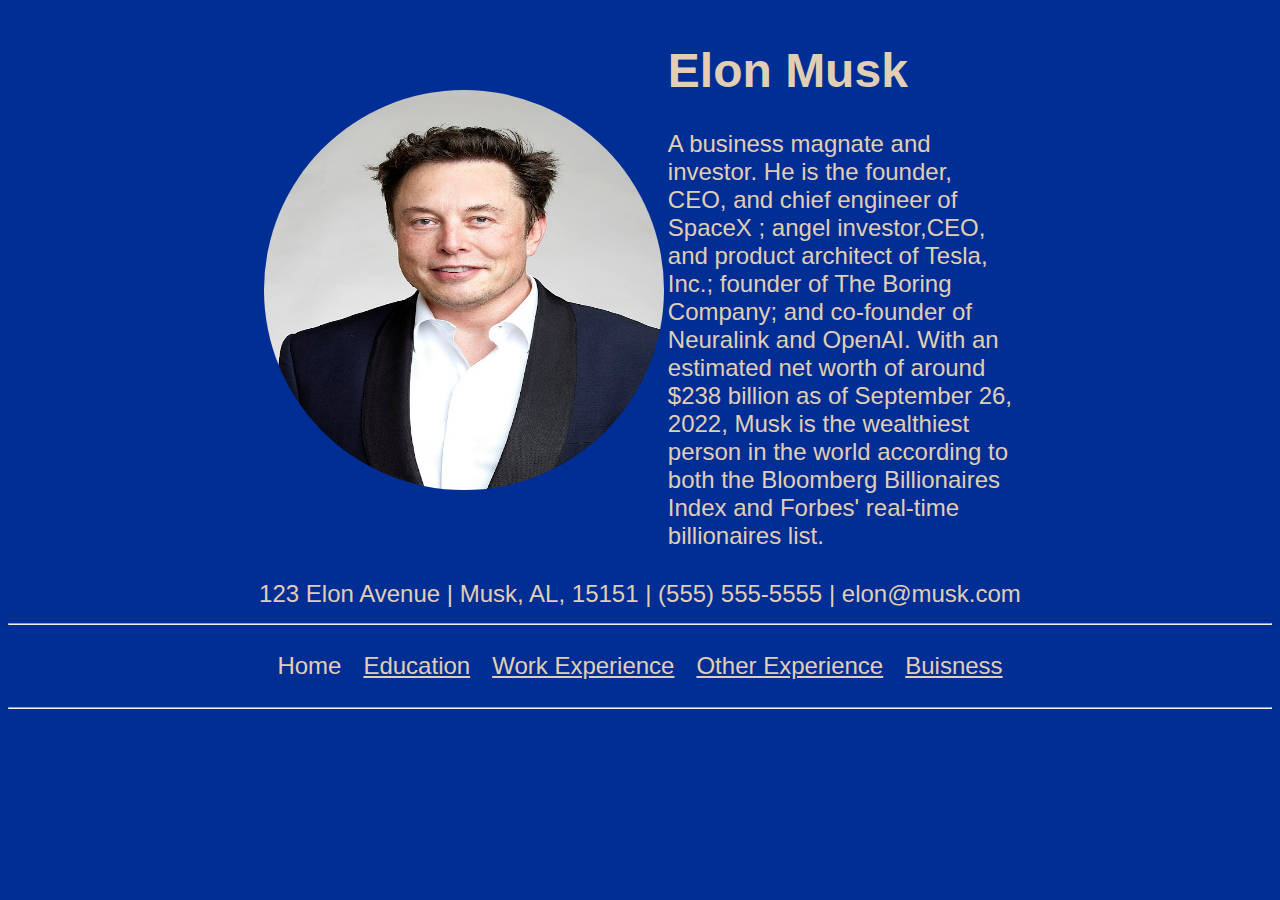
<file: index.html>
<!DOCTYPE html>
<html lang="en" dir="ltr">
  <head>
    <meta charset="utf-8">
    <title>Home</title>
    <link rel="stylesheet" href="css/styles.css">
  </head>
  <body>
  <table class="profileAlignment">
    <tr>
      <td>
      <img src="images/musk.jpeg" class="profilePic"/>
      </td>
      <td>
        <h1>Elon Musk</h1>
        <p>
          A business magnate and investor. He is the founder, CEO, and chief engineer of SpaceX ;
          angel investor,CEO, and product architect of Tesla, Inc.; founder of The Boring Company; and
          co-founder of Neuralink and OpenAI. With an estimated net worth of around $238 billion as of
          September 26, 2022, Musk is the wealthiest person in the world according to both the Bloomberg
          Billionaires Index and Forbes' real-time billionaires list.
        </p>
      </td>
    </tr>
  </table>
  <table class="centerTable">
    <tr>
      <td>
        123 Elon Avenue | Musk, AL, 15151 | (555) 555-5555 | elon@musk.com
      </td>
    </tr>
  </table>
  <hr/>
  <table class="centerTable">
<tr>
  <td>
    <table>
      <tr>
        <td class="linkCells">
          Home
        </td>
        <td class="linkCells">
        <a href="education.html">Education</a>
        </td>
        <td class="linkCells">
          <a href="workexperience.html">Work Experience</a>
        </td>
        <td class="linkCells">
          <a href="otherexperience.html">Other Experience</a>
        </td>
         <td class="linkCells">
           <a href="buisness.html">Buisness</a>
         </td>
      </tr>
    </table>
  </td>
</tr>
</table>
<hr />
  </body>
</html>
</file>
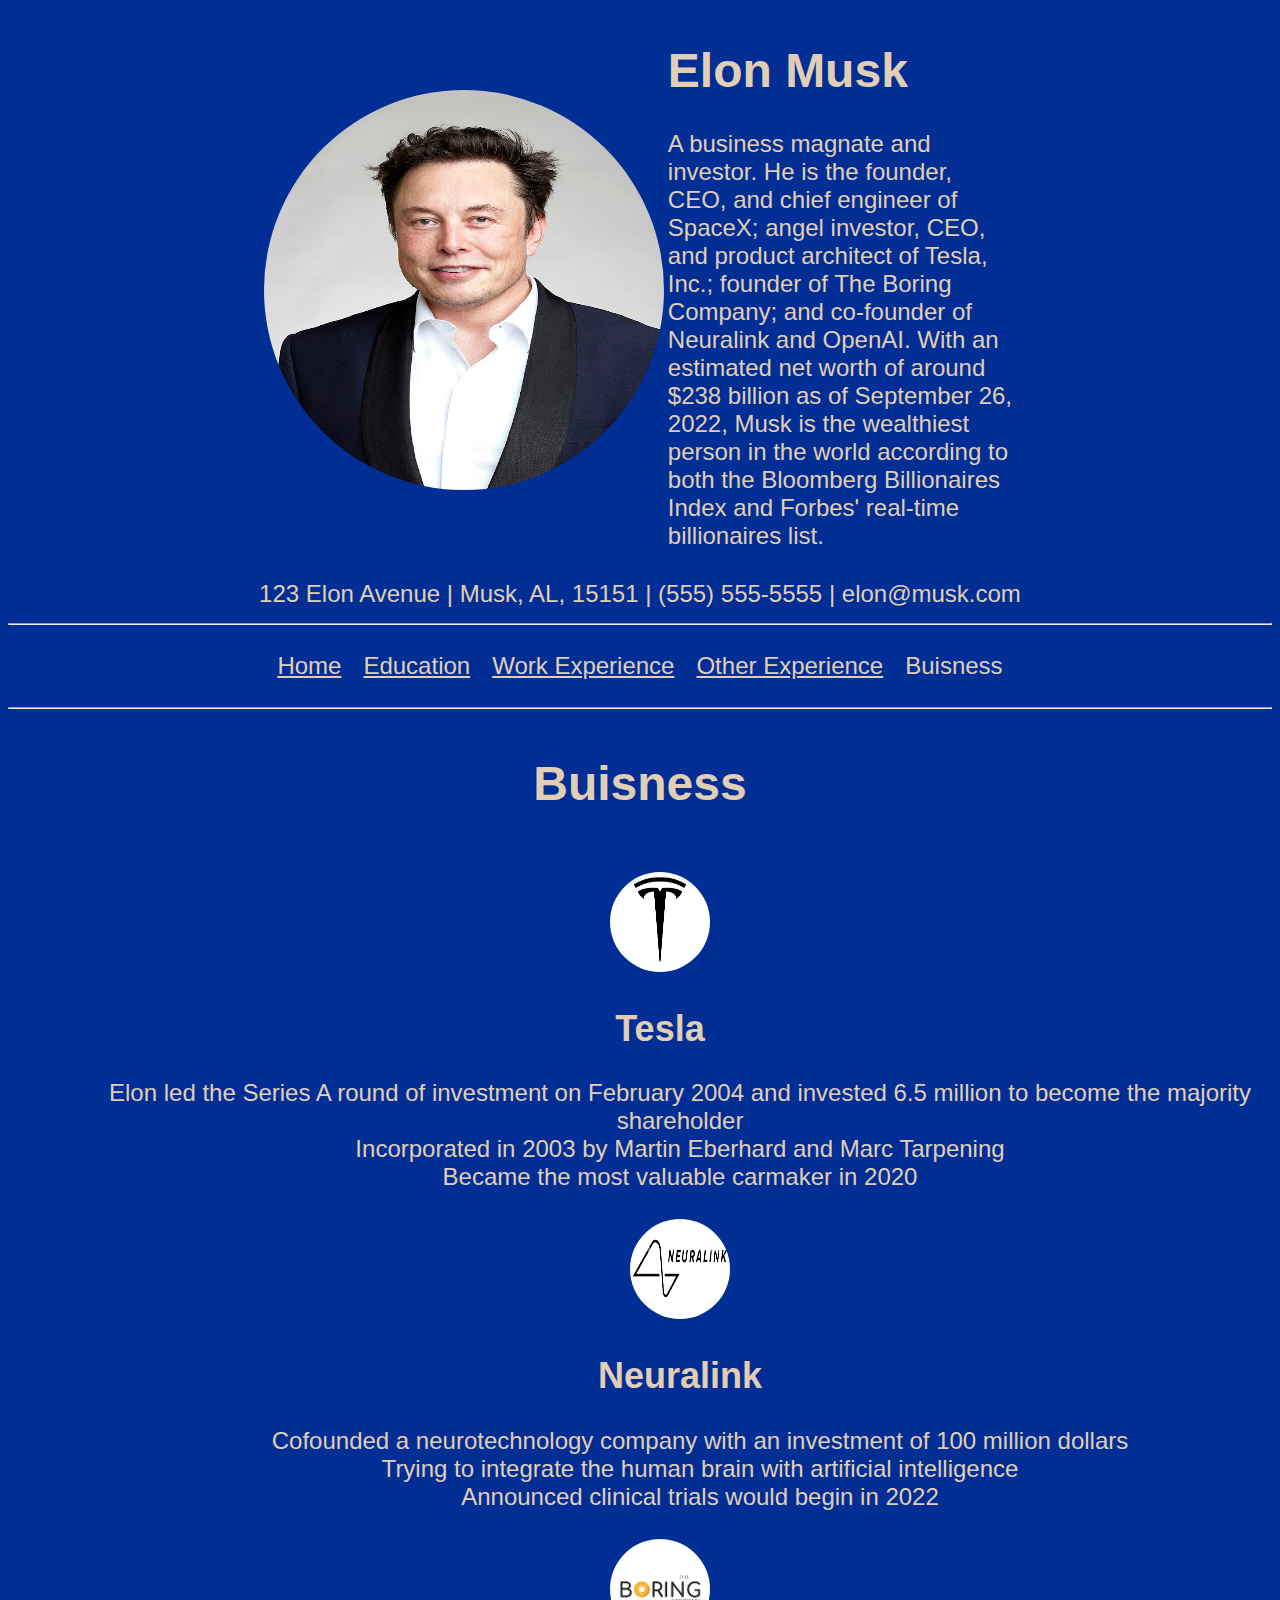
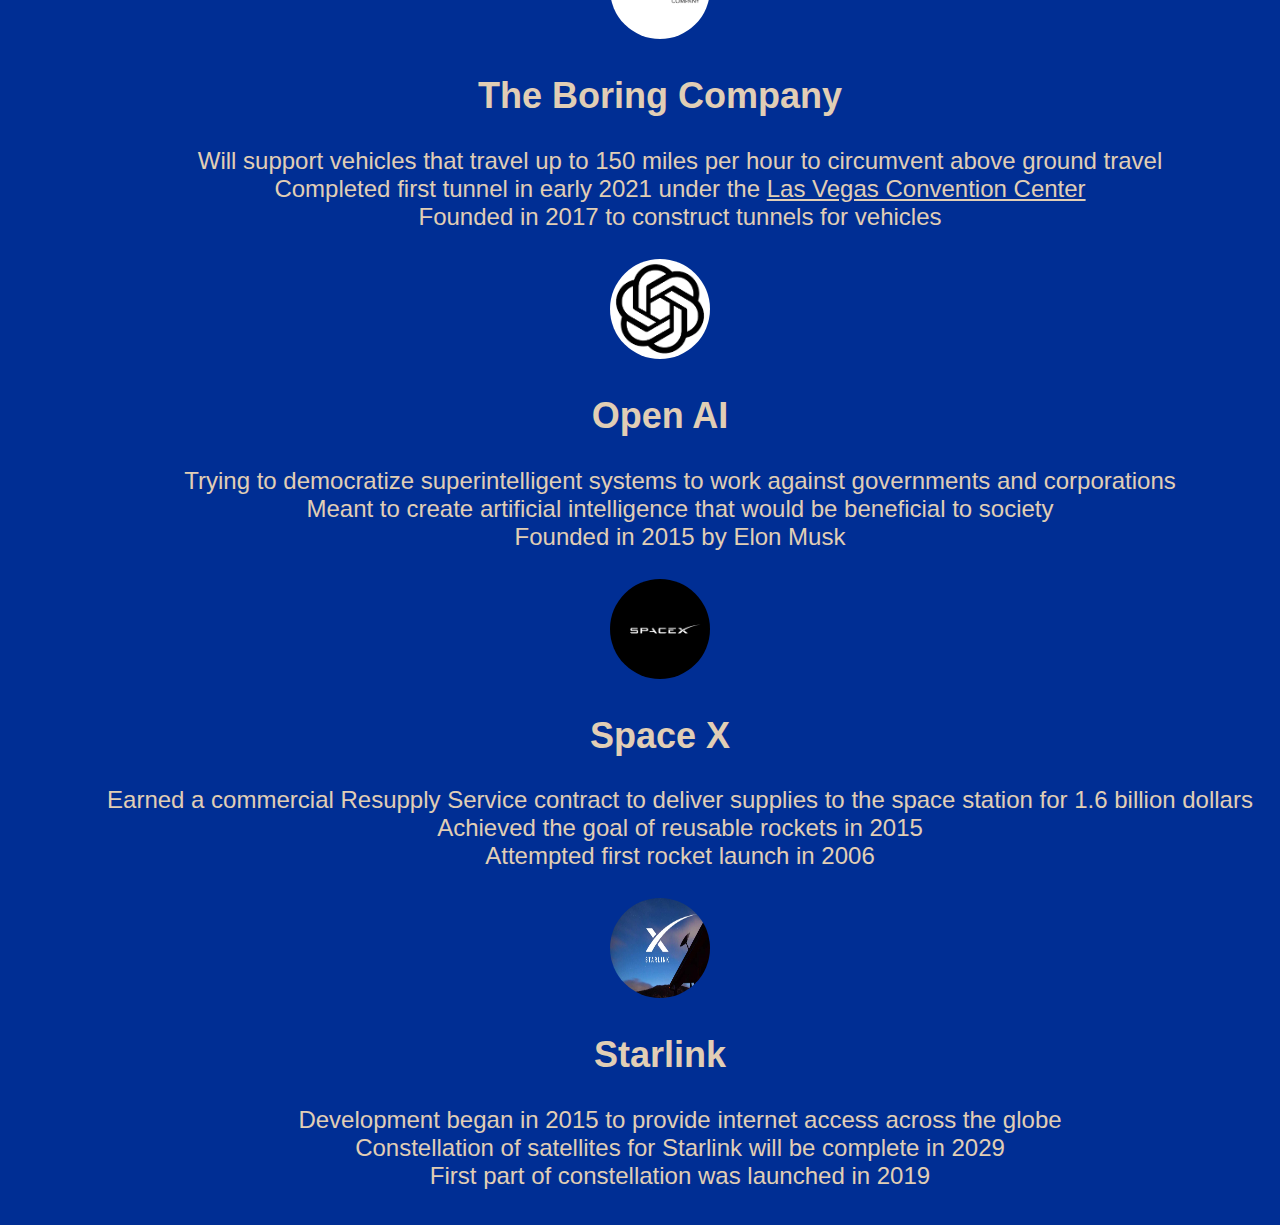
<file: buisness.html>
<!DOCTYPE html>
<html lang="en" dir="ltr">

<head>
  <meta charset="utf-8">
  <title>Buisness</title>
  <link rel="stylesheet" href="css/styles.css">
</head>

<body>
  <table class="profileAlignment">
    <tr>
      <td>
        <img src="images/musk.jpeg" class="profilePic" />
      </td>
      <td>
        <h1>Elon Musk</h1>
        <p>
          A business magnate and investor. He is the founder, CEO, and chief engineer of SpaceX; angel investor,
          CEO, and product architect of Tesla, Inc.; founder of The Boring Company; and co-founder of Neuralink and
          OpenAI. With an estimated net worth of around $238 billion as of September 26, 2022, Musk is the wealthiest
          person in the world according to both the Bloomberg Billionaires Index and Forbes' real-time billionaires
          list.
        </p>
      </td>
    </tr>
  </table>
  <table class="centerTable">
    <tr>
      <td>
        123 Elon Avenue | Musk, AL, 15151 | (555) 555-5555 | elon@musk.com
      </td>
    </tr>
  </table>
  <hr />
  <table class="centerTable">
    <tr>
      <td>
        <table>
          <tr>
            <td class="linkCells">
              <a href="index.html">Home</a>
            </td>
            <td class="linkCells">
              <a href="education.html">Education</a>
            </td>
            <td class="linkCells">
              <a href="workexperience.html">Work Experience</a>
            </td>
            <td class="linkCells">
              <a href="otherexperience.html">Other Experience</a>
            </td>
            <td class="linkCells">
              Buisness
            </td>
      </td>
    </tr>
  </table>
  </tr>
  </table>
  <hr />
  <table class="infoAlignment">
    <tr>
      <td class="headOneAlign" class="ulListType">
        <h1>Buisness</h1>
      </td>
    </tr>
    <tr>
      <td>
        <ul class="headOneAlign ulListType">

          <li>
            <a href="https://en.wikipedia.org/wiki/Tesla,_Inc"target="blank"> <img src="images/teslalogo.jpg" class="businessList" /></a>
            <h2>Tesla</h2>
            <ul  class="headOneAlign ulListType">
              <li>
                Elon led the Series A round of investment on February 2004 and invested
                6.5 million to become the majority shareholder
              </li>
              <li>
                Incorporated in 2003 by Martin Eberhard and Marc Tarpening
              </li>
              <li>
                Became the most valuable carmaker in 2020
              </li>
            </ul>
          </li>
          <br />
          <ul class="headOneAlign ulListType">
            <li>
              <a href="https://en.wikipedia.org/wiki/Neuralink"target="blank"> <img src="images/neuralinklogo.png" class="businessList" /></a>
              <h2>Neuralink</h2>
              <ul class="headOneAlign ulListType">
                <li>
                  Cofounded a neurotechnology company with an investment of 100 million dollars
                </li>
                <li>
                  Trying to integrate the human brain with artificial intelligence
                </li>
                <li>
                  Announced clinical trials would begin in 2022
                </li>
              </ul>
          </ul>
          </li>
          <br />
          <li class="headOneAlign ulListType">
            <a href="https://en.wikipedia.org/wiki/The_Boring_Company"target="blank"> <img src="images/boringlogo.png" class="businessList" /></a>
            <h2>The Boring Company</h2>
          </li>
          <ul  class="headOneAlign ulListType">
            <li>
              Will support vehicles that travel up to 150 miles per hour to circumvent above ground travel
            </li>
            <li>
              Completed first tunnel in early 2021 under the
              <a href="https://en.wikipedia.org/wiki/Las_Vegas_Convention_Center"target="blank">Las Vegas Convention Center</a>
            </li>
            <li>
              Founded in 2017 to construct tunnels for vehicles
            </li>
          </ul>
          <br />
          <li class="headOneAlign ulListType">
            <a href="https://en.wikipedia.org/wiki/OpenAI"target="blank"> <img src="images/openailogo.png" class="businessList" /></a>
            <h2>Open AI</h2>
          </li>
          <ul class="headOneAlign ulListType">
            <li>
              Trying to democratize superintelligent systems to work against governments and corporations
            </li>
            <li>
              Meant to create artificial intelligence that would be beneficial to society
            </li>
            <li>
              Founded in 2015 by Elon Musk
            </li>
          </ul>
          <br />
          <li class="headOneAlign ulListType">
            <a href="https://en.wikipedia.org/wiki/SpaceX"target="blank"> <img src="images/spacexlogo.jpg" class="businessList" /></a>
            <h2>Space X</h2>
          </li>
          <ul class="headOneAlign ulListType">
            <li>
              Earned a commercial Resupply Service contract to deliver supplies to the
              space station for 1.6 billion dollars
            </li>
            <li>
              Achieved the goal of reusable rockets in 2015
            </li>
            <li>
              Attempted first rocket launch in 2006
            </li>
          </ul>
          <br />
          <li class="headOneAlign ulListType">
            <a href="https://en.wikipedia.org/wiki/Starlink"target="blank"> <img src="images/starlinklogo.jpg" class="businessList" /></a>
            <h2>Starlink</h2>
          </li>
          <ul class="headOneAlign ulListType">
            <li >
              Development began in 2015 to provide internet access across the globe
            </li>
            <li >
              Constellation of satellites for Starlink will be complete in 2029
            </li>
            <li >
              First part of constellation was launched in 2019
            </li>
          </ul>
        </ul>
      </td>
    </tr>
  </table>
</body>

</html>
</file>
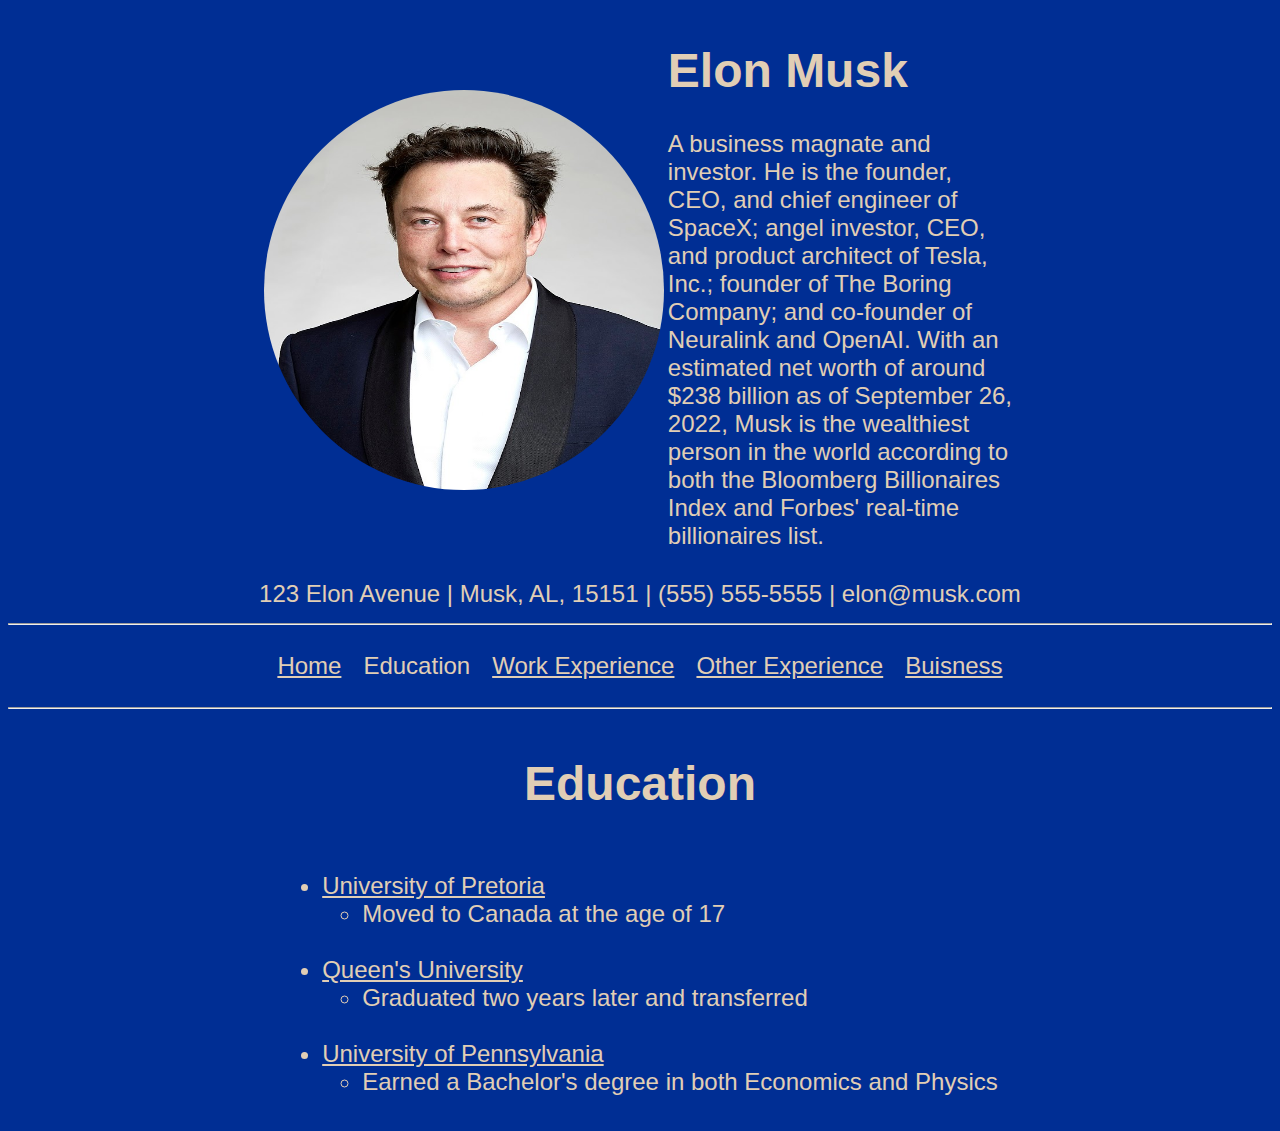
<file: education.html>
<!DOCTYPE html>
<html lang="en" dir="ltr">
  <head>
    <meta charset="utf-8">
    <title>Education</title>
      <link rel="stylesheet" href="css/styles.css">
  </head>
  <body>
  <table class="profileAlignment">
    <tr>
      <td>
      <img src="images/musk.jpeg" class="profilePic"/>
      </td>
      <td>
        <h1>Elon Musk</h1>
        <p>
          A business magnate and investor. He is the founder, CEO, and chief engineer of SpaceX; angel investor,
          CEO, and product architect of Tesla, Inc.; founder of The Boring Company; and co-founder of Neuralink and
          OpenAI. With an estimated net worth of around $238 billion as of September 26, 2022, Musk is the wealthiest
          person in the world according to both the Bloomberg Billionaires Index and Forbes' real-time billionaires
          list.
        </p>
      </td>
    </tr>
  </table>
  <table class="centerTable">
    <tr>
      <td>
        123 Elon Avenue | Musk, AL, 15151 | (555) 555-5555 | elon@musk.com
      </td>
    </tr>
  </table>
  <hr/>
  <table class="centerTable">
<tr>
  <td>
    <table>
      <tr>
        <td class="linkCells">
        <a href="index.html">Home</a>
      </td>
        <td class="linkCells">
      Education
        </td>
        <td class="linkCells">
          <a href="workexperience.html">Work Experience</a>
        </td>
        <td class="linkCells">
          <a href="otherexperience.html">Other Experience</a>
        </td>
         <td class="linkCells">
           <a href="buisness.html">Buisness</a>
         </td>
      </tr>
    </table>
  </td>
</tr>
</table>
<hr />
<table class="infoAlignment">
  <tr class="headOneAlign">
    <td>
      <h1>Education</h1>
    </td>
  </tr>
  <tr>
    <td>
      <ul>
        <li>
          <a href="https://en.wikipedia.org/wiki/University_of_Pretoria"target="blank">University of Pretoria</a>
        </li>
        <ul>
          <li>
            Moved to Canada at the age of 17
          </li>
        </ul>
        <br />
        <li>
          <a href="https://en.wikipedia.org/wiki/Queen%27s_University_at_Kingston"target="blank">Queen's University</a>
        </li>
        <ul>
          <li>
            Graduated two years later and transferred
          </li>
        </ul>
        <br />
        <li>
          <a href="https://en.wikipedia.org/wiki/University_of_Pennsylvania"target="blank">University of Pennsylvania</a>
        </li>
        <ul>
          <li>
            Earned a Bachelor's degree in both Economics and Physics
          </li>
        </ul>
      </ul>
    </td>
  </tr>
</table>
  </body>
</html>
</file>
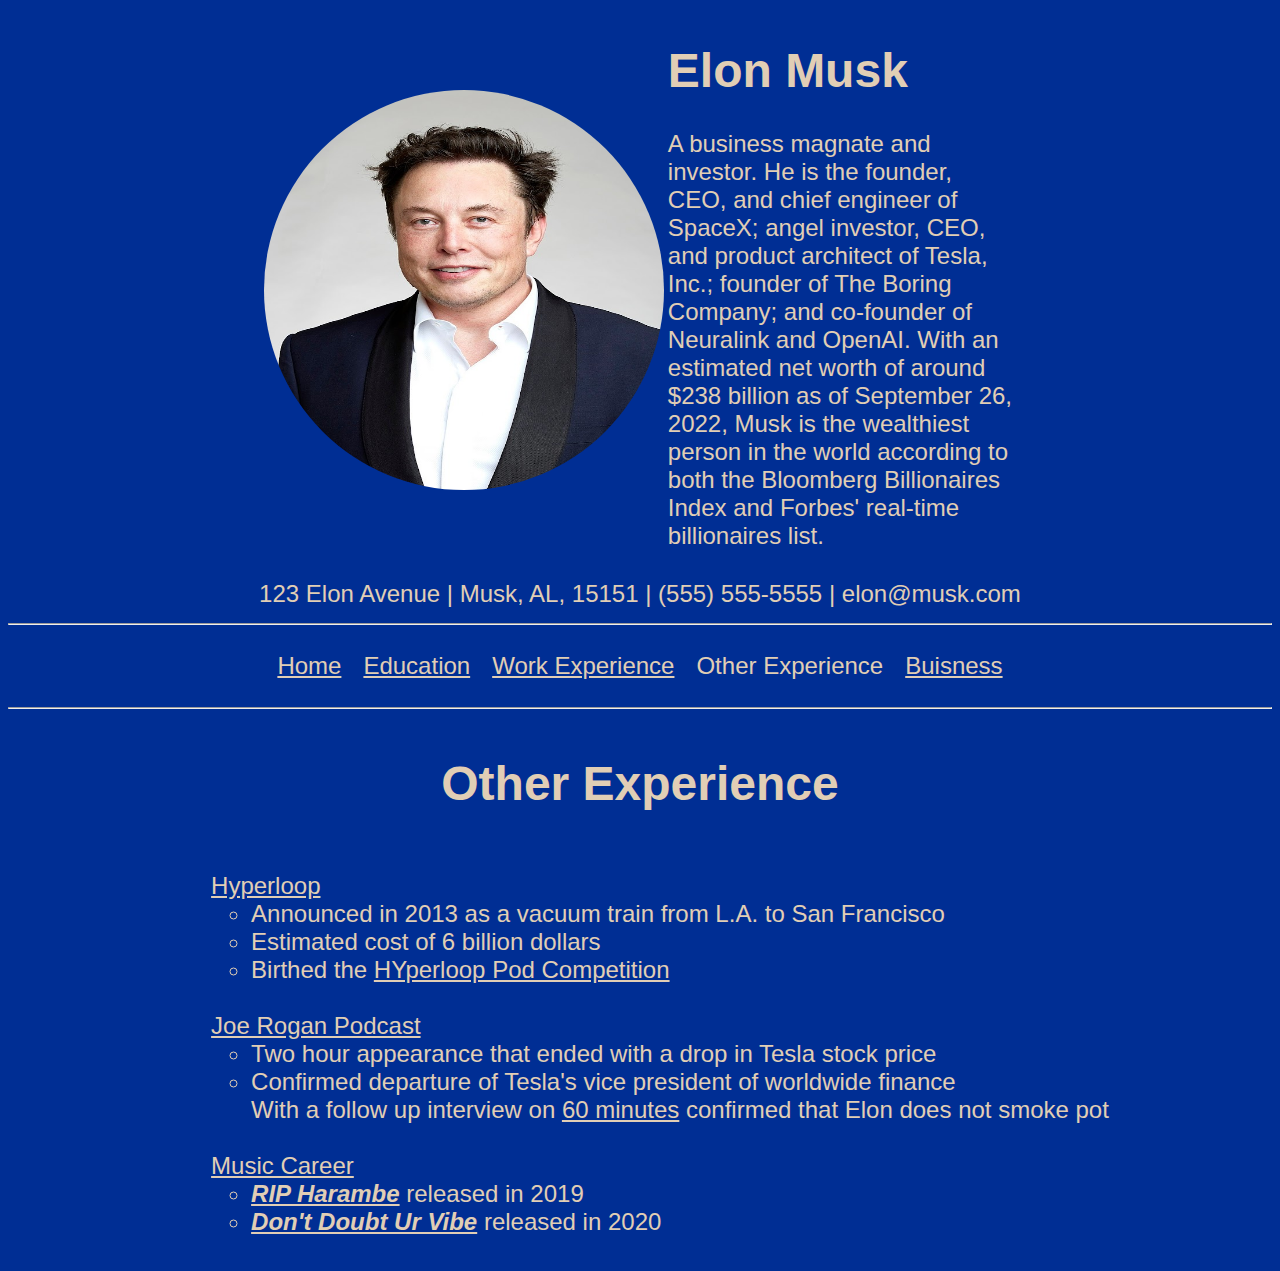
<file: otherexperience.html>
<!DOCTYPE html>
<html lang="en" dir="ltr">

<head>
  <meta charset="utf-8">
  <title>Other Experience</title>
  <link rel="stylesheet" href="css/styles.css">
</head>

<body>
  <table class="profileAlignment">
    <tr>
      <td>
        <img src="images/musk.jpeg" class="profilePic" />
      </td>
      <td>
        <h1>Elon Musk</h1>
        <p>
          A business magnate and investor. He is the founder, CEO, and chief engineer of SpaceX; angel investor,
          CEO, and product architect of Tesla, Inc.; founder of The Boring Company; and co-founder of Neuralink and
          OpenAI. With an estimated net worth of around $238 billion as of September 26, 2022, Musk is the wealthiest
          person in the world according to both the Bloomberg Billionaires Index and Forbes' real-time billionaires
          list.
        </p>
      </td>
    </tr>
  </table>
  <table class="centerTable">
    <tr>
      <td>
        123 Elon Avenue | Musk, AL, 15151 | (555) 555-5555 | elon@musk.com
      </td>
    </tr>
  </table>
  <hr />
  <table class="centerTable">
    <tr>
      <td>
        <table>
          <tr>
            <td class="linkCells">
              <a href="index.html">Home</a>
            </td>
            <td class="linkCells">
              <a href="education.html">Education</a>
            </td>
            <td class="linkCells">
              <a href="workexperience.html">Work Experience</a>
            </td>
            <td class="linkCells">
              Other Experience
            </td>
            <td class="linkCells">
              <a href="buisness.html">Buisness</a>
            </td>
          </tr>
        </table>
      </td>
    </tr>
  </table>
  <hr />
  <table class="infoAlignment">
    <tr>
      <td class="headOneAlign">
        <h1>Other Experience</h1>
      </td>
    </tr>
    <tr>
      <td>
        <ul>
          <li class="ulListType">
            <a href="https://en.wikipedia.org/wiki/Hyperloop"target="blank">Hyperloop</a>
            <ul>
              <li>
                Announced in 2013 as a vacuum train from L.A. to San Francisco
              </li>
              <li>
                Estimated cost of 6 billion dollars
              </li>
              <li>
                Birthed the <a href="https://en.wikipedia.org/wiki/Hyperloop_pod_competition"target="blank">HYperloop Pod Competition</a>
              </li>
            </ul>
          </li>
          <br />
          <li class="ulListType">
            <a href="https://en.wikipedia.org/wiki/The_Joe_Rogan_Experience"target="blank">Joe Rogan Podcast</a>
            <ul>
              <li>
                Two hour appearance that ended with a drop in Tesla stock price
              </li>
              <li>
                Confirmed departure of Tesla's vice president of worldwide finance
              </li>
              With a follow up interview on <a href="https://en.wikipedia.org/wiki/60_Minutes"target="blank">60 minutes</a> confirmed that Elon does not smoke pot
            </ul>
            </li>
            <br />
          <li class="ulListType">
            <p class="liUnderline">Music Career</p>
            <ul>
              <li>
                <p class="songTitle">RIP Harambe</p> released in 2019
              </li>
              <li>
                <p class="songTitle">Don't Doubt Ur Vibe</p> released in 2020
              </li>
            </ul>
          </li>
        </ul>
      </td>
    </tr>
  </table>










</body>

</html>
</file>
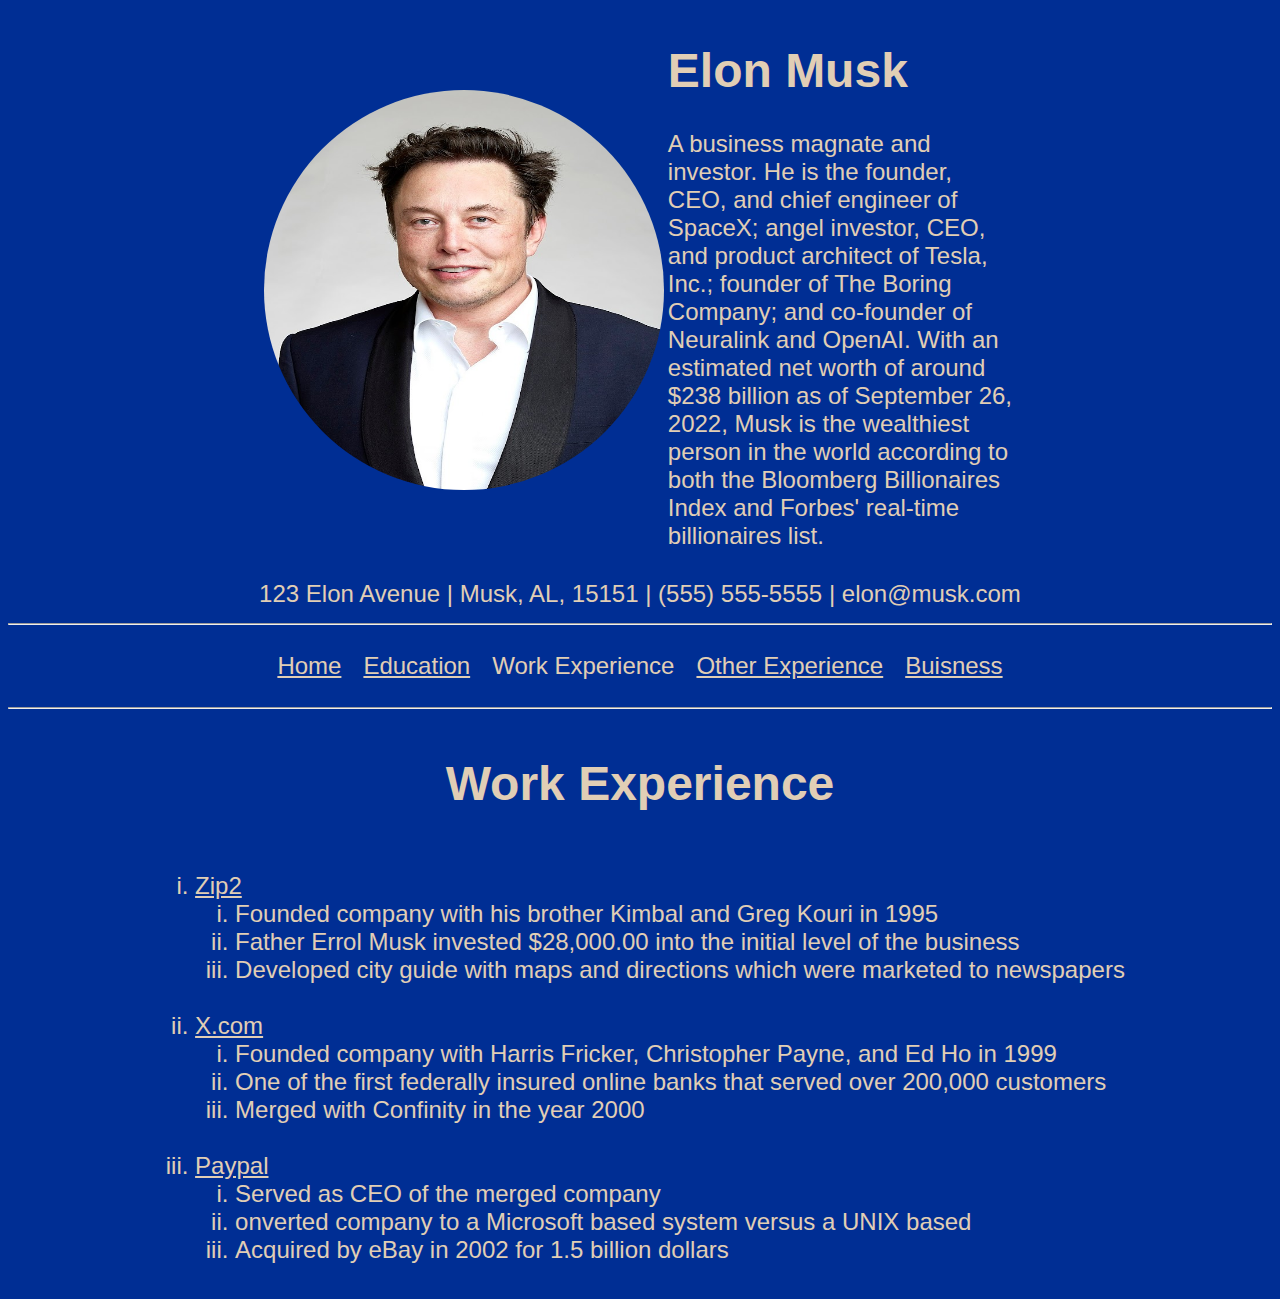
<file: workexperience.html>
<!DOCTYPE html>
<html lang="en" dir="ltr">
  <head>
    <meta charset="utf-8">
    <title>Work Experience</title>
      <link rel="stylesheet" href="css/styles.css">
  </head>
  <body>
  <table class="profileAlignment">
    <tr>
      <td>
      <img src="images/musk.jpeg" class="profilePic"/>
      </td>
      <td>
        <h1>Elon Musk</h1>
        <p>
          A business magnate and investor. He is the founder, CEO, and chief engineer of SpaceX; angel investor,
          CEO, and product architect of Tesla, Inc.; founder of The Boring Company; and co-founder of Neuralink and
          OpenAI. With an estimated net worth of around $238 billion as of September 26, 2022, Musk is the wealthiest
          person in the world according to both the Bloomberg Billionaires Index and Forbes' real-time billionaires
          list.
        </p>
      </td>
    </tr>
  </table>
  <table class="centerTable">
    <tr>
      <td>
        123 Elon Avenue | Musk, AL, 15151 | (555) 555-5555 | elon@musk.com
      </td>
    </tr>
  </table>
  <hr/>
  <table class="centerTable">
  <tr>
  <td>
    <table>
      <tr>
        <td class="linkCells">
        <a href="index.html">Home</a>
        </td>
        <td class="linkCells">
        <a href="education.html">Education</a>
        </td>
        <td class="linkCells">
          Work Experience
        </td>
        <td class="linkCells">
          <a href="otherexperience.html">Other Experience</a>
        </td>
         <td class="linkCells">
           <a href="buisness.html">Buisness</a>
         </td>
      </tr>
    </table>
  </td>
  </tr>
  </table>
  <hr />
<table class="infoAlignment">
<tr>
  <td class="headOneAlign">
    <h1>Work Experience</h1>
  </td>
</tr>
<tr>
  <td>
  <ol>
    <li>
      <a href="https://en.wikipedia.org/wiki/Zip2"target="blank">Zip2</a>
    </li>
    <ol class="olLevelTwo">
      <li>
        Founded company with his brother Kimbal and Greg Kouri in 1995
      </li>
      <li>
        Father Errol Musk invested $28,000.00 into the initial level of the business
      </li>
      <li>
        Developed city guide with maps and directions which were marketed to newspapers
      </li>
    </ol>
    <br />
    <li>
      <a href="https://en.wikipedia.org/wiki/X.com"target="blank">X.com</a>
    </li>
    <ol class="olLevelTwo">
      <li>
        Founded company with Harris Fricker, Christopher Payne, and Ed Ho in 1999
      </li>
      <li>
        One of the first federally insured online banks that served over 200,000 customers
      </li>
      <li>
        Merged with Confinity in the year 2000
      </li>
    </ol>
    <br />
    <li>
      <a href="https://en.wikipedia.org/wiki/PayPal"target="blank">Paypal</a>
    </li>
    <ol class="olLevelTwo">
      <li>
        Served as CEO of the merged company
      </li>
      <li>
        onverted company to a Microsoft based system versus a UNIX based
      </li>
      <li>
          Acquired by eBay in 2002 for 1.5 billion dollars
      </li>
    </ol>
  </ol>
  </td>
  </tr>
</table>



















  </body>
</html>
</file>
<file: css/styles.css>
body{
  font-family: Arial;
  font-size: 1.5rem;
  background-color:#002E94;
  color:#E1CeB5
}

a:link{
  color:#E1CEB5;
}
a:visited{
  color:#E1CEB5;
}

a:hover{
  color:#FFE7CC;
}

.profilePic{
  Border-radius:50%;
  Height:400px;
  Width:400px;
}


.profileAlignment{
  Padding-left:20%;
  Padding-right:20%;
}

.centerTable{
  Margin-left:auto;
  Margin-right:auto; 
}

.linkCells{
  Padding:10px;
}

.infoAlignment{
  margin-left: auto;
  margin-right: auto;
}

.headOneAlign{
  text-align:center;
}
ol{
  list-style-type:lower-roman;
}

.olLevelTwo{
  list-style-type:lower-roman;
}

.ulListType{
  list-style-type:none;
}

.songTitle{
  font-weight: bold;
  font-style: italic;
  text-decoration:underline;
  display: inline;
}

.liUnderline{
  text-decoration:underline;
  display: inline;
}


.businessList{
  Height:100px;
  Width:100px;
  border-radius:50%;
}
</file>
